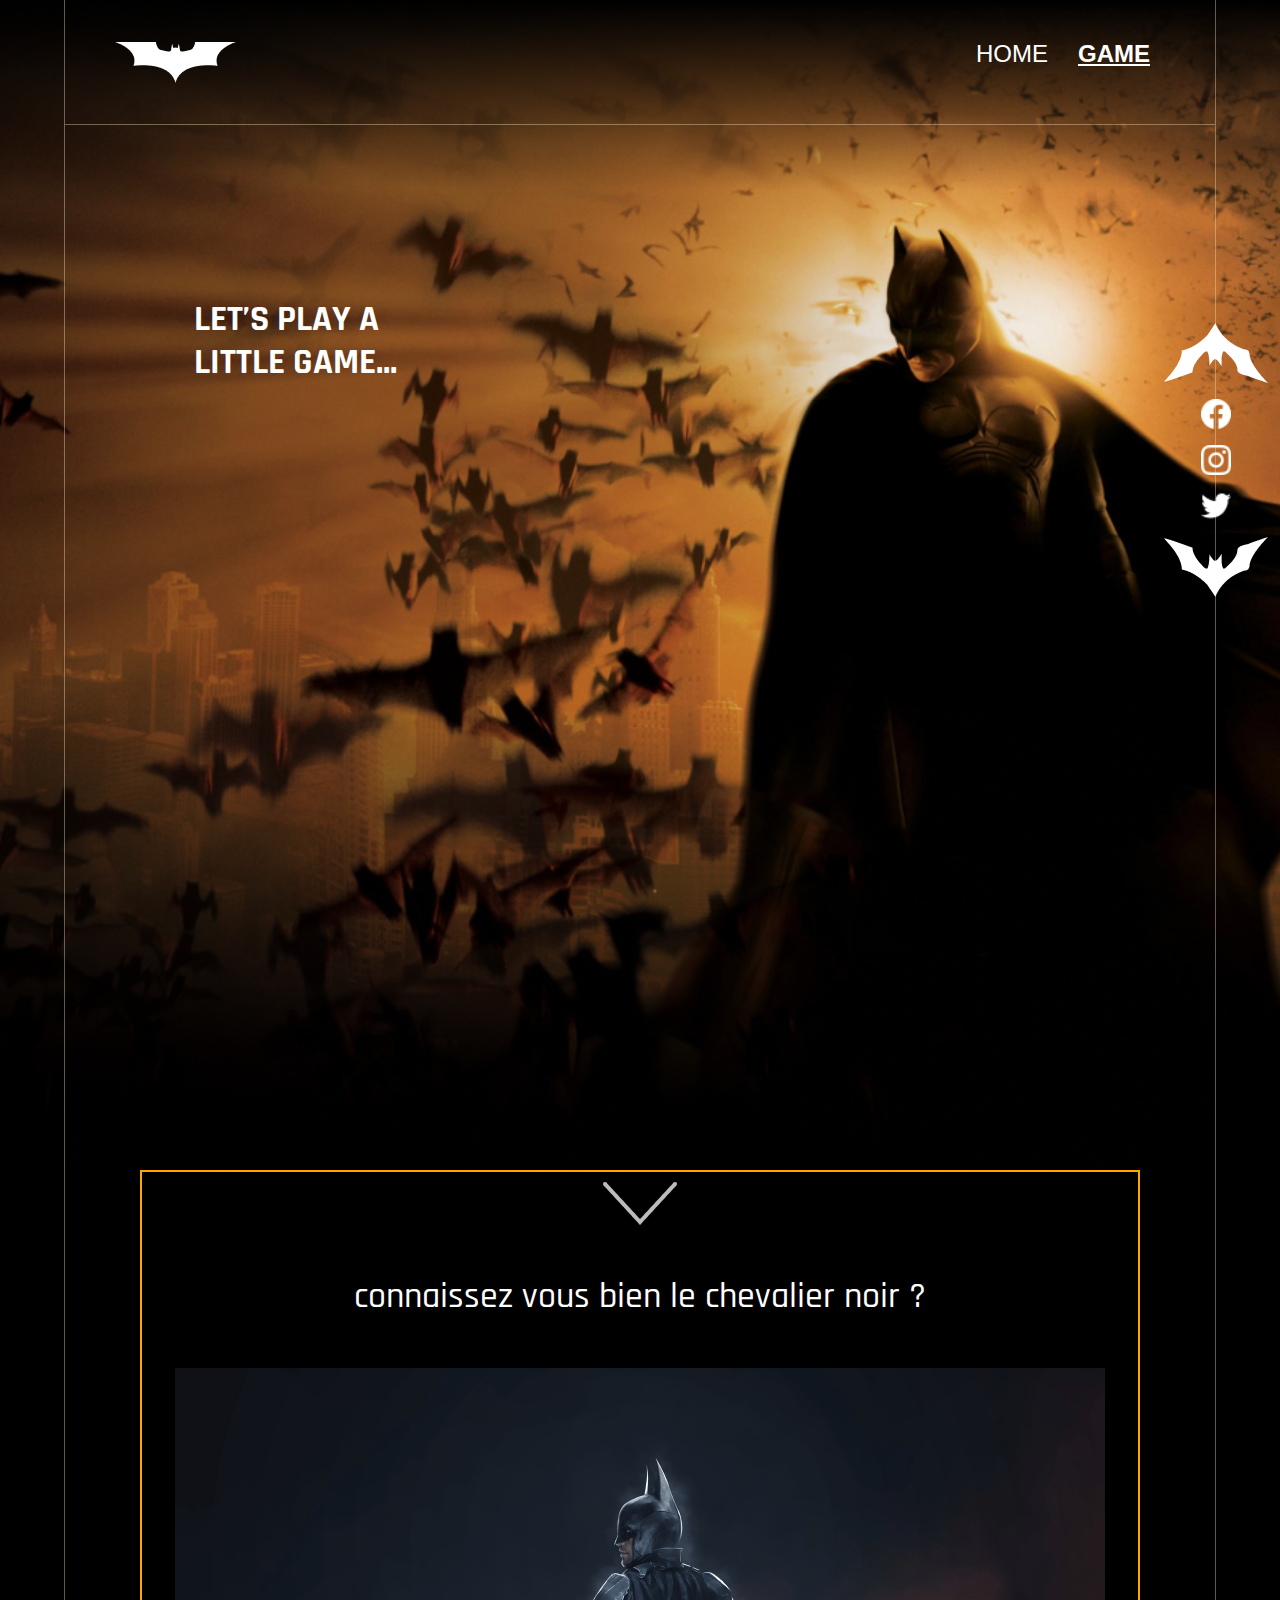
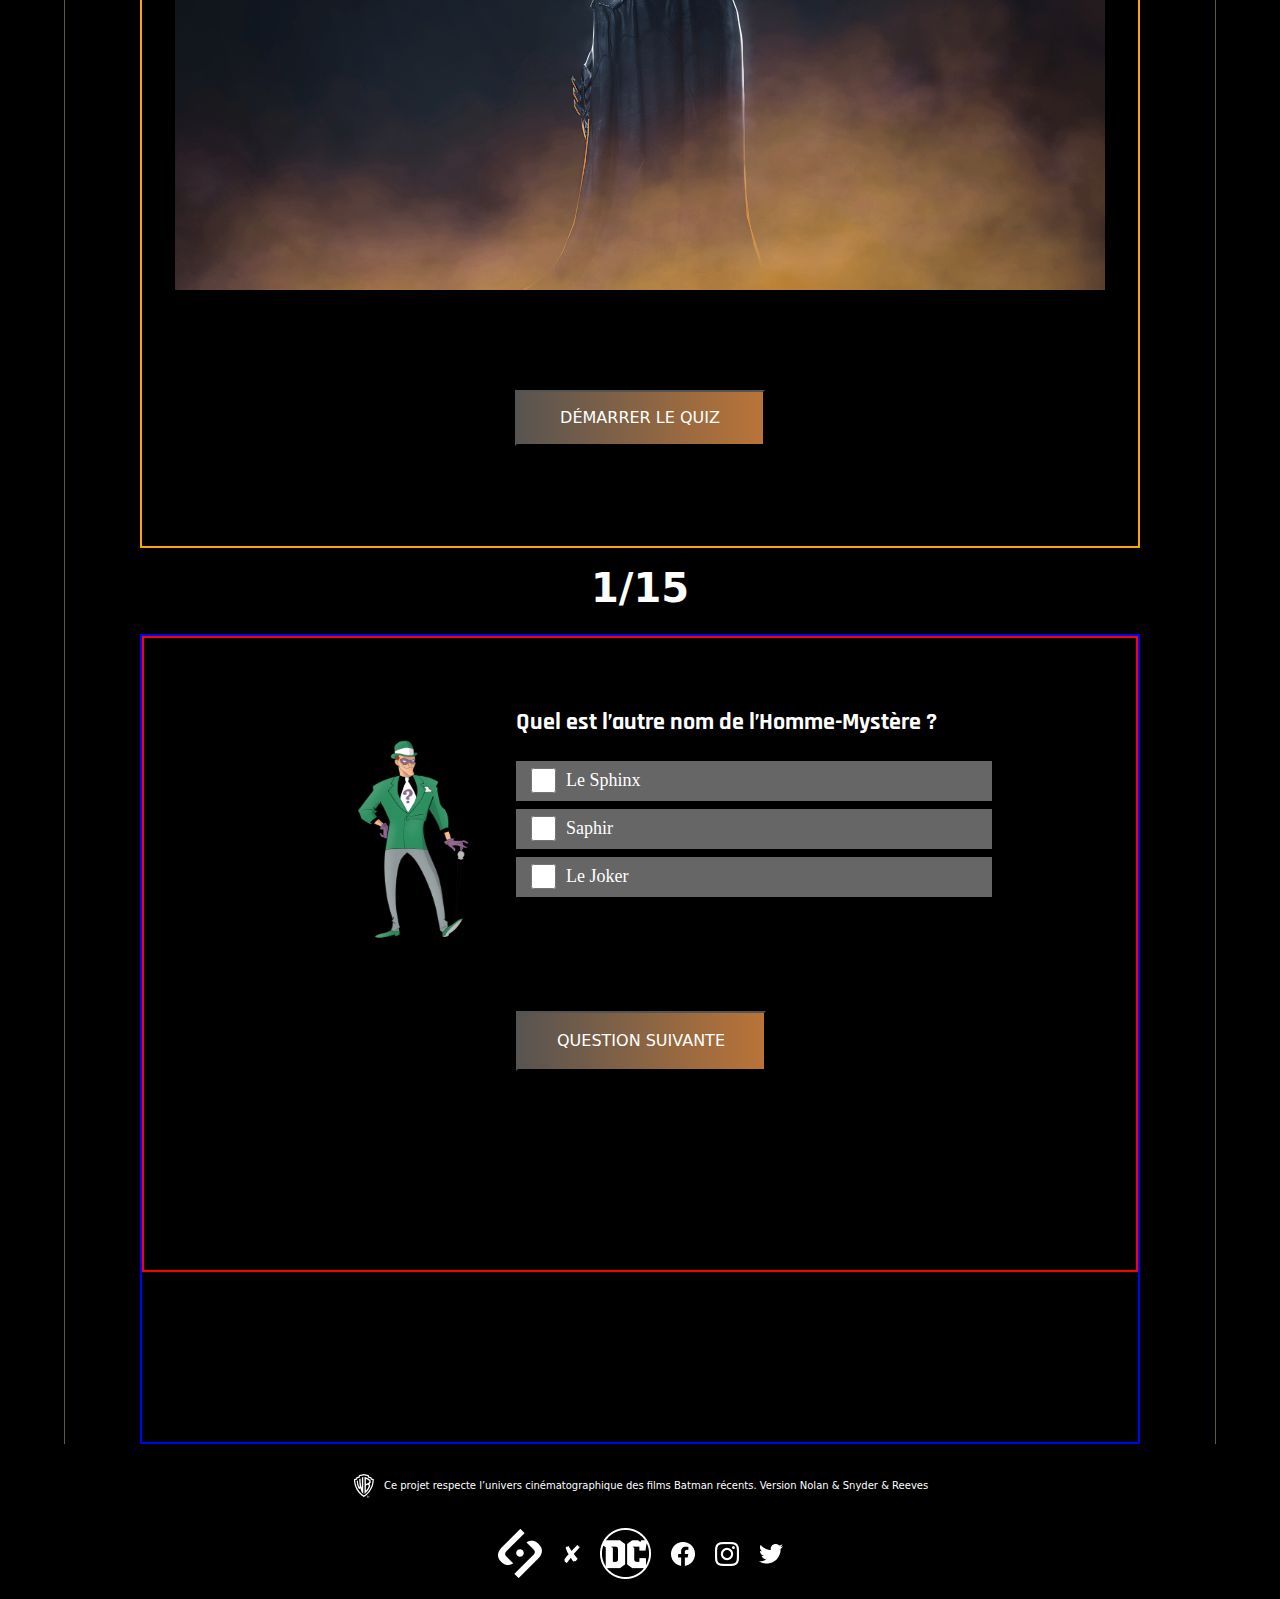
<file: app/src/pages/game.html>
<!DOCTYPE html>
<html lang="en">

<head>
    <meta charset="UTF-8">
    <meta name="viewport" content="width=device-width, initial-scale=1.0">
    <link rel="stylesheet" href="../../assets/bootstrap-5.0.2-dist/css/bootstrap.min.css">
    <link rel="stylesheet" href="../../src/css/game.css">
    <title>Game</title>



</head>

<body>
    <header>
        <div class="_container">
            <div class="h_top">
                <img src="../../assets/Logos/logohome.png" alt="">
                <nav>
                    <ul>
                        <li><a id="home" href="../../../index.html">HOME</a></li>
                        <li><a id="game" href="./game.html">GAME</a></li>
                    </ul>
                </nav>
            </div>
            <div class="h_bottom">
                <h1 class="text_left">
                    LET’s play a <br> little game...

                </h1>
                <div class="img_border">
                    <img id="fleche_up" src="../../assets/Logos/logo_bat_flèche.png" alt="">
                    <img src="../../assets/Logos/icon_facebook.png" alt="">
                    <img src="../../assets/Logos/icon_ig.png" alt="">
                    <img src="../../assets/Logos/icon_tw.png" alt="">
                    <img id="fleche_down" src="../../assets/Logos/logo_bat_flèche_2.png" alt="">
                </div>
            </div>
        </div>
    </header>
    <main>
        <div class="_container">
            <div class="game_acc">
                <img id="fleche_dwn" src="../../assets/Logos/flèche_down_header.png" alt="">
                <h1> connaissez vous bien le chevalier noir ?</h1>
                <img src="../../assets/Illustrations-game/Batgame_2.png" alt="">
                <button>DÉMARRER LE QUIZ</button>
            </div>
            <div class="quiz_container">
                <p class="num_quiz">1/15</p>
                <section class="quiz">


                    <!-- Content 1 -->
                    <div id="quiz1" class="quiz_content">
                        <div class="quiz_left">
                            <img id="img1" src="../../assets/Illustrations-game/Batgame_3.png" alt="">
                        </div>
                        <div class="quiz_right">
                            <h2 id="question"> Quel est l’autre nom de l’Homme-Mystère ?</h2>
                            <div class="quiz_rep">
                                <div class="rep_group">
                                    <input type="checkbox" name="reponse-1" id="reponse-1"><label for="rep1">Le
                                        Sphinx</label>
                                </div>
                                <div class="rep_group">
                                    <input type="checkbox" name="reponse-2" id="reponse-2"><label
                                        for="rep2">Saphir</label>
                                </div>
                                <div class="rep_group">
                                    <input type="checkbox" name="reponse-3" id="reponse-3"><label for="rep3">Le
                                        Joker</label>
                                </div>
                                <div class="rep_group img_gp">
                                </div>

                                <div class="question_suivante" id="next-question">
                                    <button> QUESTION SUIVANTE</button>
                                </div>

                            </div>
                        </div>
                    </div>

                    <!-- Content 2 -->
                    <div id="quiz2" class="quiz_content">
                        <div class="quiz_left">
                            <img id="img1" src="../../assets/Illustrations-game/Batgame_4.png" alt="">
                        </div>
                        <div class="quiz_right">
                            <h2 id="question"> Quel est l’autre nom de l’Homme-Mystère ?</h2>
                            <div class="quiz_rep">
                                <div class="rep_group">
                                    <input type="checkbox" name="reponse-1" id="reponse-1"><label for="rep1">Le
                                        Sphinx</label>
                                </div>
                                <div class="rep_group">
                                    <input type="checkbox" name="reponse-2" id="reponse-2"><label
                                        for="rep2">Saphir</label>
                                </div>
                                <div class="rep_group">
                                    <input type="checkbox" name="reponse-3" id="reponse-3"><label for="rep3">Le
                                        Joker</label>
                                </div>
                                <div class="rep_group img_gp">
                                </div>

                                <div class="question_suivante" id="next-question">
                                    <button> QUESTION SUIVANTE</button>
                                </div>

                            </div>
                        </div>
                    </div>
                    <!-- Content 3 -->
                    <div id="quiz3" class="quiz_content">
                        <div class="quiz_left">
                            <img id="img1" src="../../assets/Illustrations-game/Batgame_5.png" alt="">
                        </div>
                        <div class="quiz_right">
                            <h2 id="question"> Quel est l’autre nom de l’Homme-Mystère ?</h2>
                            <div class="quiz_rep">
                                <div class="rep_group">
                                    <input type="checkbox" name="reponse-1" id="reponse-1"><label for="rep1">Le
                                        Sphinx</label>
                                </div>
                                <div class="rep_group">
                                    <input type="checkbox" name="reponse-2" id="reponse-2"><label
                                        for="rep2">Saphir</label>
                                </div>
                                <div class="rep_group">
                                    <input type="checkbox" name="reponse-3" id="reponse-3"><label for="rep3">Le
                                        Joker</label>
                                </div>
                                <div class="rep_group img_gp">
                                </div>

                                <div class="question_suivante" id="next-question">
                                    <button> QUESTION SUIVANTE</button>
                                </div>

                            </div>
                        </div>
                    </div>


                    <!-- Content 4 -->
                    <div id="quiz4" class="quiz_content">
                        <div class="quiz_left">
                            <img id="img1" src="../../assets/Illustrations-game/Batgame_6.png" alt="">
                        </div>
                        <div class="quiz_right">
                            <h2 id="question"> Quel est l’autre nom de l’Homme-Mystère ?</h2>
                            <div class="quiz_rep">
                                <div class="rep_group">
                                    <input type="checkbox" name="reponse-1" id="reponse-1"><label for="rep1">Le
                                        Sphinx</label>
                                </div>
                                <div class="rep_group">
                                    <input type="checkbox" name="reponse-2" id="reponse-2"><label
                                        for="rep2">Saphir</label>
                                </div>
                                <div class="rep_group">
                                    <input type="checkbox" name="reponse-3" id="reponse-3"><label for="rep3">Le
                                        Joker</label>
                                </div>
                                <div class="rep_group img_gp">
                                </div>

                                <div class="question_suivante" id="next-question">
                                    <button> QUESTION SUIVANTE</button>
                                </div>

                            </div>
                        </div>
                    </div>


                    <!-- Content 5 -->
                    <div id="quiz5" class="quiz_content">
                        <div class="quiz_left">
                            <img id="img1" src="../../assets/Illustrations-game/Batgame_7.png" alt="">
                        </div>
                        <div class="quiz_right">
                            <h2 id="question"> Quel est l’autre nom de l’Homme-Mystère ?</h2>
                            <div class="quiz_rep">
                                <div class="rep_group">
                                    <input type="checkbox" name="reponse-1" id="reponse-1"><label for="rep1">Le
                                        Sphinx</label>
                                </div>
                                <div class="rep_group">
                                    <input type="checkbox" name="reponse-2" id="reponse-2"><label
                                        for="rep2">Saphir</label>
                                </div>
                                <div class="rep_group">
                                    <input type="checkbox" name="reponse-3" id="reponse-3"><label for="rep3">Le
                                        Joker</label>
                                </div>
                                <div class="rep_group img_gp">
                                </div>

                                <div class="question_suivante" id="next-question">
                                    <button> QUESTION SUIVANTE</button>
                                </div>

                            </div>
                        </div>
                    </div>


                    <!-- Content 6 -->
                    <div id="quiz6" class="quiz_content">
                        <div class="quiz_left">
                            <img id="img1" src="../../assets/Illustrations-game/Batgame_8.png" alt="">
                            <img src="../../assets/Illustrations-game/Batgame_9.png" alt="" id="img2">
                        </div>
                        <div class="quiz_right">
                            <h2 id="question"> Quel est l’autre nom de l’Homme-Mystère ?</h2>
                            <div class="quiz_rep">
                                <div class="rep_group">
                                    <input type="checkbox" name="reponse-1" id="reponse-1"><label for="rep1">Le
                                        Sphinx</label>
                                </div>
                                <div class="rep_group">
                                    <input type="checkbox" name="reponse-2" id="reponse-2"><label
                                        for="rep2">Saphir</label>
                                </div>
                                <div class="rep_group">
                                    <input type="checkbox" name="reponse-3" id="reponse-3"><label for="rep3">Le
                                        Joker</label>
                                </div>
                                <div class="rep_group img_gp igm_gp6">
                                    <img id="img3" src="../../assets/Illustrations-game/Batgame_9-1.png" alt="">

                                </div>

                                <div class="question_suivante" id="next-question">
                                    <button> QUESTION SUIVANTE</button>
                                </div>

                            </div>
                        </div>
                    </div>


                    <!-- Content 7 -->
                    <div id="quiz7" class="quiz_content">
                        <div class="quiz_left">
                            <img id="img1" src="../../assets/Illustrations-game/Batgame_10.png" alt="">
                        </div>
                        <div class="quiz_right">
                            <h2 id="question"> Quel est l’autre nom de l’Homme-Mystère ?</h2>
                            <div class="quiz_rep">
                                <div class="rep_group">
                                    <input type="checkbox" name="reponse-1" id="reponse-1"><label for="rep1">Le
                                        Sphinx</label>
                                </div>
                                <div class="rep_group">
                                    <input type="checkbox" name="reponse-2" id="reponse-2"><label
                                        for="rep2">Saphir</label>
                                </div>
                                <div class="rep_group">
                                    <input type="checkbox" name="reponse-3" id="reponse-3"><label for="rep3">Le
                                        Joker</label>
                                </div>
                                <div class="rep_group img_gp">

                                </div>

                                <div class="question_suivante" id="next-question">
                                    <button> QUESTION SUIVANTE</button>
                                </div>

                            </div>
                        </div>
                    </div>

                    <!-- Content 8 -->
                    <div id="quiz8" class="quiz_content">
                        <div class="quiz_left">
                            <img id="img1" src="../../assets/Illustrations-game/Batgame_11.png" alt="">
                        </div>
                        <div class="quiz_right">
                            <h2 id="question"> Quel est l’autre nom de l’Homme-Mystère ?</h2>
                            <div class="quiz_rep">
                                <div class="rep_group">
                                    <input type="checkbox" name="reponse-1" id="reponse-1"><label for="rep1">Le
                                        Sphinx</label>
                                </div>
                                <div class="rep_group">
                                    <input type="checkbox" name="reponse-2" id="reponse-2"><label
                                        for="rep2">Saphir</label>
                                </div>
                                <div class="rep_group">
                                    <input type="checkbox" name="reponse-3" id="reponse-3"><label for="rep3">Le
                                        Joker</label>
                                </div>
                                <div class="rep_group img_gp">

                                </div>

                                <div class="question_suivante" id="next-question">
                                    <button> QUESTION SUIVANTE</button>
                                </div>

                            </div>
                        </div>
                    </div>


                    <!-- Content 9 -->
                    <div id="quiz9" class="quiz_content">
                        <div class="quiz_left">
                            <img id="img1" src="../../assets/Illustrations-game/Batgame_12.png" alt="">
                            <img src="../../assets/Illustrations-game/Batgame_13-1.png" alt="" id="img2">
                        </div>
                        <div class="quiz_right">
                            <h2 id="question"> Quel est l’autre nom de l’Homme-Mystère ?</h2>
                            <div class="quiz_rep">
                                <div class="rep_group">
                                    <input type="checkbox" name="reponse-1" id="reponse-1"><label for="rep1">Le
                                        Sphinx</label>
                                </div>
                                <div class="rep_group">
                                    <input type="checkbox" name="reponse-2" id="reponse-2"><label
                                        for="rep2">Saphir</label>
                                </div>
                                <div class="rep_group">
                                    <input type="checkbox" name="reponse-3" id="reponse-3"><label for="rep3">Le
                                        Joker</label>
                                </div>
                                <div class="rep_group img_gp">

                                </div>

                                <div class="question_suivante" id="next-question">
                                    <button> QUESTION SUIVANTE</button>
                                    <img id="img3" src="../../assets/Illustrations-game/Batgame_13.png" alt="">

                                </div>

                            </div>
                        </div>
                    </div>

                    <!-- Content 10 -->
                    <div id="quiz10" class="quiz_content">
                        <div class="quiz_left">
                            <img id="img1" src="../../assets/Illustrations-game/Batgame_14.png" alt="">

                        </div>
                        <div class="quiz_right">
                            <div class="h2-img">
                                <h2 id="question"> Qui est Jonathan Crane ?</h2>
                                <img src="../../assets/Illustrations-game/Batgame_15.png" alt="" id="img2">


                            </div>

                            <div class="quiz_rep">
                                <div class="rep_group">
                                    <input type="checkbox" name="reponse-1" id="reponse-1"><label for="rep1">Le
                                        Sphinx</label>
                                </div>
                                <div class="rep_group">
                                    <input type="checkbox" name="reponse-2" id="reponse-2"><label
                                        for="rep2">Saphir</label>
                                </div>
                                <div class="rep_group">
                                    <input type="checkbox" name="reponse-3" id="reponse-3"><label for="rep3">Le
                                        Joker</label>
                                </div>


                                <div class="question_suivante" id="next-question">
                                    <button> QUESTION SUIVANTE</button>
                                    <img id="img3" src="../../assets/Illustrations-game/Batgame_16.png" alt="">

                                </div>

                            </div>
                        </div>
                    </div>


                    <!-- Content 11 -->
                    <div id="quiz11" class="quiz_content">
                        <div class="quiz_left">
                            <img id="img1" src="../../assets/Illustrations-game/Batgame_17.png" alt="">

                        </div>
                        <div class="quiz_right">
                            <h2 id="question"> Quel est l’autre nom de l’Homme-Mystère ?</h2>

                            <div class="quiz_rep">
                                <div class="rep_group">
                                    <input type="checkbox" name="reponse-1" id="reponse-1"><label for="rep1">Le
                                        Sphinx</label>
                                </div>
                                <div class="rep_group">
                                    <input type="checkbox" name="reponse-2" id="reponse-2"><label
                                        for="rep2">Saphir</label>
                                </div>
                                <div class="rep_group">
                                    <input type="checkbox" name="reponse-3" id="reponse-3"><label for="rep3">Le
                                        Joker</label>
                                </div>
                                <div class="rep_group img_gp">


                                </div>

                                <div class="question_suivante" id="next-question">
                                    <button> QUESTION SUIVANTE</button>
                                </div>

                            </div>
                        </div>
                    </div>



                    <!-- Content 12 -->
                    <div id="quiz12" class="quiz_content">
                        <div class="quiz_left">
                            <img id="img1" src="../../assets/Illustrations-game/Batgame_18.png" alt="">

                        </div>
                        <div class="quiz_right">
                            <h2 id="question"> Quel est l’autre nom de l’Homme-Mystère ?</h2>

                            <div class="quiz_rep">
                                <div class="rep_group">
                                    <input type="checkbox" name="reponse-1" id="reponse-1"><label for="rep1">Le
                                        Sphinx</label>
                                </div>
                                <div class="rep_group">
                                    <input type="checkbox" name="reponse-2" id="reponse-2"><label
                                        for="rep2">Saphir</label>
                                </div>
                                <div class="rep_group">
                                    <input type="checkbox" name="reponse-3" id="reponse-3"><label for="rep3">Le
                                        Joker</label>
                                </div>
                                <div class="rep_group img_gp">


                                </div>

                                <div class="question_suivante" id="next-question">
                                    <button> QUESTION SUIVANTE</button>
                                </div>

                            </div>
                        </div>
                    </div>



                    <!-- Content 13 -->
                    <div id="quiz13" class="quiz_content">
                        <div class="quiz_left">
                            <img id="img1" src="../../assets/Illustrations-game/Batgame_19.png" alt="">

                        </div>
                        <div class="quiz_right">
                            <h2 id="question"> Quel est l’autre nom de l’Homme-Mystère ?</h2>

                            <div class="quiz_rep">
                                <div class="rep_group">
                                    <input type="checkbox" name="reponse-1" id="reponse-1"><label for="rep1">Le
                                        Sphinx</label>
                                </div>
                                <div class="rep_group">
                                    <input type="checkbox" name="reponse-2" id="reponse-2"><label
                                        for="rep2">Saphir</label>
                                </div>
                                <div class="rep_group">
                                    <input type="checkbox" name="reponse-3" id="reponse-3"><label for="rep3">Le
                                        Joker</label>
                                </div>
                                <div class="rep_group img_gp">


                                </div>

                                <div class="question_suivante" id="next-question">
                                    <button> QUESTION SUIVANTE</button>
                                </div>

                            </div>
                        </div>
                    </div>



                    <!-- Content 14 -->
                    <div id="quiz14" class="quiz_content">
                        <div class="quiz_left">
                            <img id="img1" src="../../assets/Illustrations-game/Batgame_20.png" alt="">

                        </div>
                        <div class="quiz_right">
                            <h2 id="question"> Quel est l’autre nom de l’Homme-Mystère ?</h2>

                            <div class="quiz_rep">
                                <div class="rep_group">
                                    <input type="checkbox" name="reponse-1" id="reponse-1"><label for="rep1">Le
                                        Sphinx</label>
                                </div>
                                <div class="rep_group">
                                    <input type="checkbox" name="reponse-2" id="reponse-2"><label
                                        for="rep2">Saphir</label>
                                </div>
                                <div class="rep_group">
                                    <input type="checkbox" name="reponse-3" id="reponse-3"><label for="rep3">Le
                                        Joker</label>
                                </div>
                                <div class="rep_group img_gp">


                                </div>

                                <div class="question_suivante" id="next-question">
                                    <button> QUESTION SUIVANTE</button>
                                </div>

                            </div>
                        </div>
                    </div>



                    <!-- Content 15 -->
                    <div id="quiz15" class="quiz_content">
                        <div class="quiz_left">
                            <img id="img1" src="../../assets/Illustrations-game/Batgame_21.png" alt="">

                        </div>
                        <div class="quiz_right">
                            <h2 id="question"> Quel est l’autre nom de l’Homme-Mystère ?</h2>

                            <div class="quiz_rep">
                                <div class="rep_group">
                                    <input type="checkbox" name="reponse-1" id="reponse-1"><label for="rep1">Le
                                        Sphinx</label>
                                </div>
                                <div class="rep_group">
                                    <input type="checkbox" name="reponse-2" id="reponse-2"><label
                                        for="rep2">Saphir</label>
                                </div>
                                <div class="rep_group">
                                    <input type="checkbox" name="reponse-3" id="reponse-3"><label for="rep3">Le
                                        Joker</label>
                                </div>
                                <div class="rep_group img_gp">


                                </div>

                                <div class="question_suivante" id="next-question">
                                    <button> QUESTION SUIVANTE</button>
                                </div>

                            </div>
                        </div>
                    </div>


                </section>
            </div>



        </div>
    </main>
    <footer>
        <div class="container">
            <p class="text">
                <img src="../../assets/Logos/icon_WB.png" alt=""> Ce projet respecte l’univers cinématographique des
                films Batman récents. Version Nolan & Snyder & Reeves
            </p>
            <div class="logo-group">
                <img src="../../assets/Logos/logo_sayna_white.png" alt="">
                <img src="../../assets/Logos/icon_x.png" alt="">
                <img src="../../assets/Logos/icon_DC.png" alt="">
                <img src="../../assets/Logos/icon_facebook.png" alt="">
                <img src="../../assets/Logos/icon_ig.png" alt="">
                <img src="../../assets/Logos/icon_tw.png" alt="">
            </div>

        </div>

    </footer>
    <script src="../../assets/bootstrap-5.0.2-dist/js/bootstrap.min.js"></script>
</body>

</html>
</file>
<file: app/src/css/game.css>
@charset "UTF-8";
@import url("https://fonts.googleapis.com/css2?family=DM+Sans:ital,opsz,wght@0,9..40,100..1000;1,9..40,100..1000&family=Poppins:wght@400;600;700&family=Rajdhani:wght@300;400;500;600;700&display=swap");
@import url("https://fonts.googleapis.com/css2?family=DM+Sans:ital,opsz,wght@0,9..40,100..1000;1,9..40,100..1000&family=Poppins:wght@400;600;700&family=Rajdhani:wght@300;400;500;600;700&family=Space+Grotesk:wght@300..700&display=swap");
/*Style généraux*/
* {
  margin: 0;
  padding: 0;
  box-sizing: border-box;
  color: #fff;
  font-size: 16px;
}

body {
  background-color: #000;
  overflow: hidden;
}

._container {
  width: 90%;
  height: 100%;
  border-left: 1px solid rgba(237, 222, 191, 0.4039215686);
  border-right: 1px solid rgba(237, 222, 191, 0.4039215686);
}

html {
  overflow-x: hidden;
  scroll-behavior: smooth;
  scroll-padding-top: 10rem;
  padding: 0;
  margin: 0;
  box-sizing: border-box;
  width: 100%;
  height: 100%;
}

*::selection {
  background-color: #ffff00;
  color: #000;
}

*::-webkit-scrollbar {
  height: 0.2rem;
  width: 0.3rem;
}

*::-webkit-scrollbar-track {
  background-color: transparent;
}

*::-webkit-scrollbar-thumb {
  background-color: #ffff00;
  border-radius: 1rem;
}

h1,
h2 {
  font-family: "Rajdhani", sans-serif;
  font-weight: 500;
  font-size: 36px;
  font-style: normal;
  margin-top: 20px;
  margin-bottom: 20px;
}

a {
  font-family: "Space-Grotesk", sans-serif;
  font-size: 18px;
  font-style: normal;
}

/*style en-tête*/
header {
  width: 100%;
  height: 130vh;
  background-image: url("../../assets/Illustrations-game/Batgame_1.png");
  background-position: center;
  background-repeat: no-repeat;
  background-size: cover;
}
header div._container {
  margin: auto;
}
header div._container div.h_top {
  width: 100%;
  padding: 36px 50px;
  display: flex;
  justify-content: space-between;
  align-items: center;
  border-bottom: 1px solid rgba(237, 222, 191, 0.4039215686);
}
header div._container div.h_top img:hover {
  filter: brightness(0) saturate(100%) invert(79%) sepia(98%) saturate(579%) hue-rotate(1deg) brightness(91%) contrast(87%);
}
header div._container div.h_top ul {
  display: flex;
  justify-content: space-between;
  list-style-type: none;
}
header div._container div.h_top ul li {
  margin: 0 15px;
}
header div._container div.h_top ul li a {
  text-decoration: none;
  color: #fff;
  font-size: 24px;
}
header div._container div.h_top ul li:hover {
  text-decoration: underline;
  font-weight: bold;
}
header div._container div.h_top ul a#game {
  text-decoration: underline;
  font-weight: bold;
}
header div.h_bottom {
  display: flex;
  align-items: center;
  justify-content: center;
}
header div.h_bottom h1 {
  margin: 15% 60% 50% 0;
  text-transform: uppercase;
  font-weight: bold;
}
header div.h_bottom div.img_border {
  position: fixed;
  top: 35%;
  right: 0.9%;
  display: flex;
  flex-direction: column;
  justify-content: center;
  align-items: center;
}
header div.h_bottom div.img_border img {
  margin: 8px 0;
  width: 30px;
}
header div.h_bottom div.img_border img:hover {
  filter: brightness(0) saturate(100%) invert(79%) sepia(98%) saturate(579%) hue-rotate(1deg) brightness(91%) contrast(87%);
}
header div.h_bottom div.img_border img#fleche_up {
  width: auto;
}
header div.h_bottom div.img_border img#fleche_down {
  width: auto;
}

/* style menu */
main {
  display: flex;
  justify-content: center;
}
main div._container {
  /* Style des sections de quiz */
}
main div._container div.game_acc {
  padding-top: 10px;
  border: 2px solid orange;
  width: 1000px;
  margin: auto;
  display: flex;
  flex-direction: column;
  text-align: center;
  align-items: center;
  justify-content: space-evenly;
}
main div._container div.game_acc img#fleche_down {
  width: 100px;
}
main div._container div.game_acc h1 {
  margin: 50px 0;
}
main div._container div.game_acc button {
  margin: 100px 0;
  width: 250px;
  height: 56px;
  background: linear-gradient(to left, #b97438, #585450);
}
main div._container div.quiz_container {
  margin: 10px 0 0 0;
  overflow: hidden;
}
main div._container div.quiz_container p {
  display: inline-block;
  width: 100%;
  text-align: center;
  font-size: 40px;
  font-weight: bold;
}
main div._container div.quiz_container section.quiz {
  border: 2px solid blue;
  width: 1000px;
  height: 90vh;
  padding: 0;
  margin: auto;
  text-align: left;
  display: grid;
  grid-template-columns: repeat(15, 1fr);
  grid-template-rows: max-content;
  overflow: hidden;
  /*dispositions spécifiques*/
  /*pour la section 1, 2, 3*/
}
main div._container div.quiz_container section.quiz div.quiz_content {
  border: 2px solid red;
  width: 996px;
  height: 100%;
  display: flex;
  align-items: center;
  justify-content: center;
  margin: 0;
  padding: 0;
}
main div._container div.quiz_container section.quiz div.quiz_content div.quiz_left {
  position: relative;
  margin: 0;
  padding: 0;
  width: 35%;
  height: 100%;
  display: flex;
  align-items: flex-end;
  flex-direction: column;
  justify-content: space-between;
}
main div._container div.quiz_container section.quiz div.quiz_content div.quiz_left img#img1 {
  margin-bottom: 20%;
}
main div._container div.quiz_container section.quiz div.quiz_content div.quiz_left img#img2 {
  margin-top: 15%;
}
main div._container div.quiz_container section.quiz div.quiz_content div.quiz_right {
  width: 60%;
  height: 100%;
  padding: 0;
  margin: 0;
}
main div._container div.quiz_container section.quiz div.quiz_content div.quiz_right h2 {
  font-size: 24px;
  font-weight: bold;
}
main div._container div.quiz_container section.quiz div.quiz_content div.quiz_right div.quiz_rep {
  width: 100%;
  height: 100%;
  display: flex;
  flex-direction: column;
  align-items: flex-start;
}
main div._container div.quiz_container section.quiz div.quiz_content div.quiz_right div.quiz_rep div.rep_group {
  background: rgba(255, 255, 255, 0.4);
  width: 80%;
  height: 40px;
  margin: 4px 0;
  display: flex;
  align-items: center;
  padding: 5px 15px;
}
main div._container div.quiz_container section.quiz div.quiz_content div.quiz_right div.quiz_rep div.rep_group input {
  height: 25px;
  width: 25px;
  border: 1px solid #000;
}
main div._container div.quiz_container section.quiz div.quiz_content div.quiz_right div.quiz_rep div.rep_group label {
  margin: 0 0 0 10px;
  font-size: 18px;
  font-weight: 400;
  font-family: "Rajuani";
}
main div._container div.quiz_container section.quiz div.quiz_content div.quiz_right div.quiz_rep div.img_gp {
  background: transparent;
  height: 150px;
  margin: 15px 0;
  display: flex;
  justify-content: flex-end;
}
main div._container div.quiz_container section.quiz div.quiz_content div.quiz_right div.quiz_rep div.question_suivante {
  margin: 30px 0 0 0;
  text-align: center;
}
main div._container div.quiz_container section.quiz div.quiz_content div.quiz_right div.quiz_rep div.question_suivante button {
  padding: 10px 15px;
  margin: auto;
  height: 60px;
  width: 250px;
  background: linear-gradient(to left, #b97438, #585450);
}
main div._container div.quiz_container section.quiz div#quiz1,
main div._container div.quiz_container section.quiz div#quiz2,
main div._container div.quiz_container section.quiz div#quiz3,
main div._container div.quiz_container section.quiz div#quiz4,
main div._container div.quiz_container section.quiz div#quiz5,
main div._container div.quiz_container section.quiz div#quiz6,
main div._container div.quiz_container section.quiz div#quiz7,
main div._container div.quiz_container section.quiz div#quiz8,
main div._container div.quiz_container section.quiz div#quiz9,
main div._container div.quiz_container section.quiz div#quiz10,
main div._container div.quiz_container section.quiz div#quiz11,
main div._container div.quiz_container section.quiz div#quiz12,
main div._container div.quiz_container section.quiz div#quiz13,
main div._container div.quiz_container section.quiz div#quiz14,
main div._container div.quiz_container section.quiz div#quiz15 {
  padding: 5% 0;
}
main div._container div.quiz_container section.quiz div#quiz1 #img1,
main div._container div.quiz_container section.quiz div#quiz2 #img1,
main div._container div.quiz_container section.quiz div#quiz3 #img1,
main div._container div.quiz_container section.quiz div#quiz4 #img1,
main div._container div.quiz_container section.quiz div#quiz5 #img1,
main div._container div.quiz_container section.quiz div#quiz6 #img1,
main div._container div.quiz_container section.quiz div#quiz7 #img1,
main div._container div.quiz_container section.quiz div#quiz8 #img1,
main div._container div.quiz_container section.quiz div#quiz9 #img1,
main div._container div.quiz_container section.quiz div#quiz10 #img1,
main div._container div.quiz_container section.quiz div#quiz11 #img1,
main div._container div.quiz_container section.quiz div#quiz12 #img1,
main div._container div.quiz_container section.quiz div#quiz13 #img1,
main div._container div.quiz_container section.quiz div#quiz14 #img1,
main div._container div.quiz_container section.quiz div#quiz15 #img1 {
  padding: 0;
  margin: 10% 8% 0 0;
  height: auto;
  width: 150px;
  position: absolute;
  top: 0;
}
main div._container div.quiz_container section.quiz div#quiz1 .img_gp,
main div._container div.quiz_container section.quiz div#quiz2 .img_gp,
main div._container div.quiz_container section.quiz div#quiz3 .img_gp,
main div._container div.quiz_container section.quiz div#quiz4 .img_gp,
main div._container div.quiz_container section.quiz div#quiz5 .img_gp,
main div._container div.quiz_container section.quiz div#quiz6 .img_gp,
main div._container div.quiz_container section.quiz div#quiz7 .img_gp,
main div._container div.quiz_container section.quiz div#quiz8 .img_gp,
main div._container div.quiz_container section.quiz div#quiz9 .img_gp,
main div._container div.quiz_container section.quiz div#quiz10 .img_gp,
main div._container div.quiz_container section.quiz div#quiz11 .img_gp,
main div._container div.quiz_container section.quiz div#quiz12 .img_gp,
main div._container div.quiz_container section.quiz div#quiz13 .img_gp,
main div._container div.quiz_container section.quiz div#quiz14 .img_gp,
main div._container div.quiz_container section.quiz div#quiz15 .img_gp {
  height: 50px;
}
main div._container div.quiz_container section.quiz div#quiz3 #img1,
main div._container div.quiz_container section.quiz div#quiz7 #img1 {
  width: 250px;
}
main div._container div.quiz_container section.quiz div#quiz4 #img1 {
  margin: 0 8% 0 0;
}
main div._container div.quiz_container section.quiz div#quiz5 #img1 {
  width: 250px;
  margin: 20% 8% 0 0;
}
main div._container div.quiz_container section.quiz div#quiz6 div.igm_gp6 {
  width: 100%;
}
main div._container div.quiz_container section.quiz div#quiz6 #img1 {
  width: 190px;
  margin: 1% 8% 0 0;
}
main div._container div.quiz_container section.quiz div#quiz6 #img2 {
  padding: 0;
  margin: 80% 8% 0 1%;
  height: auto;
  width: 200px;
  position: absolute;
}
main div._container div.quiz_container section.quiz div#quiz6 #img3 {
  width: 100px;
  height: auto;
}
main div._container div.quiz_container section.quiz div#quiz8 #img1 {
  width: 250px;
  margin: 8% 0 0 0;
}
main div._container div.quiz_container section.quiz div#quiz9 {
  padding: 0 0 10% 0;
}
main div._container div.quiz_container section.quiz div#quiz9 div.igm_gp {
  width: 80%;
}
main div._container div.quiz_container section.quiz div#quiz9 #img1 {
  width: 190px;
  margin: 0 4% 0 0;
}
main div._container div.quiz_container section.quiz div#quiz9 #img2 {
  padding: 0;
  margin: 75% 4% 0 1%;
  height: auto;
  width: 200px;
  position: absolute;
}
main div._container div.quiz_container section.quiz div#quiz9 #img3 {
  width: 150px;
  height: auto;
  margin: 0;
  padding: 0;
}
main div._container div.quiz_container section.quiz div#quiz9 div.question_suivante {
  width: 80%;
  display: flex;
  justify-content: space-between;
  align-items: flex-start;
}
main div._container div.quiz_container section.quiz div#quiz10 {
  padding: 3% 0 12% 0;
}
main div._container div.quiz_container section.quiz div#quiz10 div.h2-img {
  width: 80%;
  display: flex;
  justify-content: space-between;
  align-items: end;
}
main div._container div.quiz_container section.quiz div#quiz10 div.h2-img h2 {
  font-size: 20px;
  height: 50px;
}
main div._container div.quiz_container section.quiz div#quiz10 div.igm_gp {
  width: 80%;
}
main div._container div.quiz_container section.quiz div#quiz10 #img1 {
  width: 100px;
  margin: 40% 8% 0 0;
}
main div._container div.quiz_container section.quiz div#quiz10 #img2 {
  padding: 0;
  margin: 0 0 0 1%;
  float: right;
  height: 180px;
  width: auto;
}
main div._container div.quiz_container section.quiz div#quiz10 #img3 {
  width: 100px;
  height: auto;
  margin: 0;
  padding: 0;
}
main div._container div.quiz_container section.quiz div#quiz10 div.question_suivante {
  padding: 0;
  margin: 5% 0 0 0;
  width: 80%;
  display: flex;
  justify-content: flex-start;
  align-items: flex-start;
}
main div._container div.quiz_container section.quiz div#quiz10 div.question_suivante button {
  margin: 8% 0 5% 0;
}
main div._container div.quiz_container section.quiz div#quiz11 #img1 {
  width: 250px;
  margin: 10% 8% 0 0;
}
main div._container div.quiz_container section.quiz div#quiz12 #img1 {
  margin: 5% 8% 0 0;
}
main div._container div.quiz_container section.quiz div#quiz13 {
  margin: 0;
}
main div._container div.quiz_container section.quiz div#quiz13 #img1 {
  width: 250px;
  margin: 10% 8% 0 0;
}
main div._container div.quiz_container section.quiz div#quiz14 #img1 {
  width: 250px;
  margin: 8% 4% 0 0;
}

/* pied de page */
footer {
  padding: 20px 0;
  background-color: #000000;
  margin: 0;
  bottom: 0;
}
footer div.container p.text {
  margin: 10px 0;
  text-align: center;
  font-size: 10px;
}
footer div.container p.text img {
  margin-right: 5px;
}
footer div.container div.logo-group {
  margin-top: 30px;
  display: flex;
  justify-content: center;
  align-items: center;
}
footer div.container div.logo-group img {
  margin-left: 10px;
  margin-right: 10px;
  /* Effets hover sur les boutons dans le pied de page */
}
footer div.container div.logo-group img:hover {
  filter: brightness(0) saturate(100%) invert(79%) sepia(98%) saturate(579%) hue-rotate(1deg) brightness(91%) contrast(87%);
}

/*# sourceMappingURL=game.css.map */
</file>
